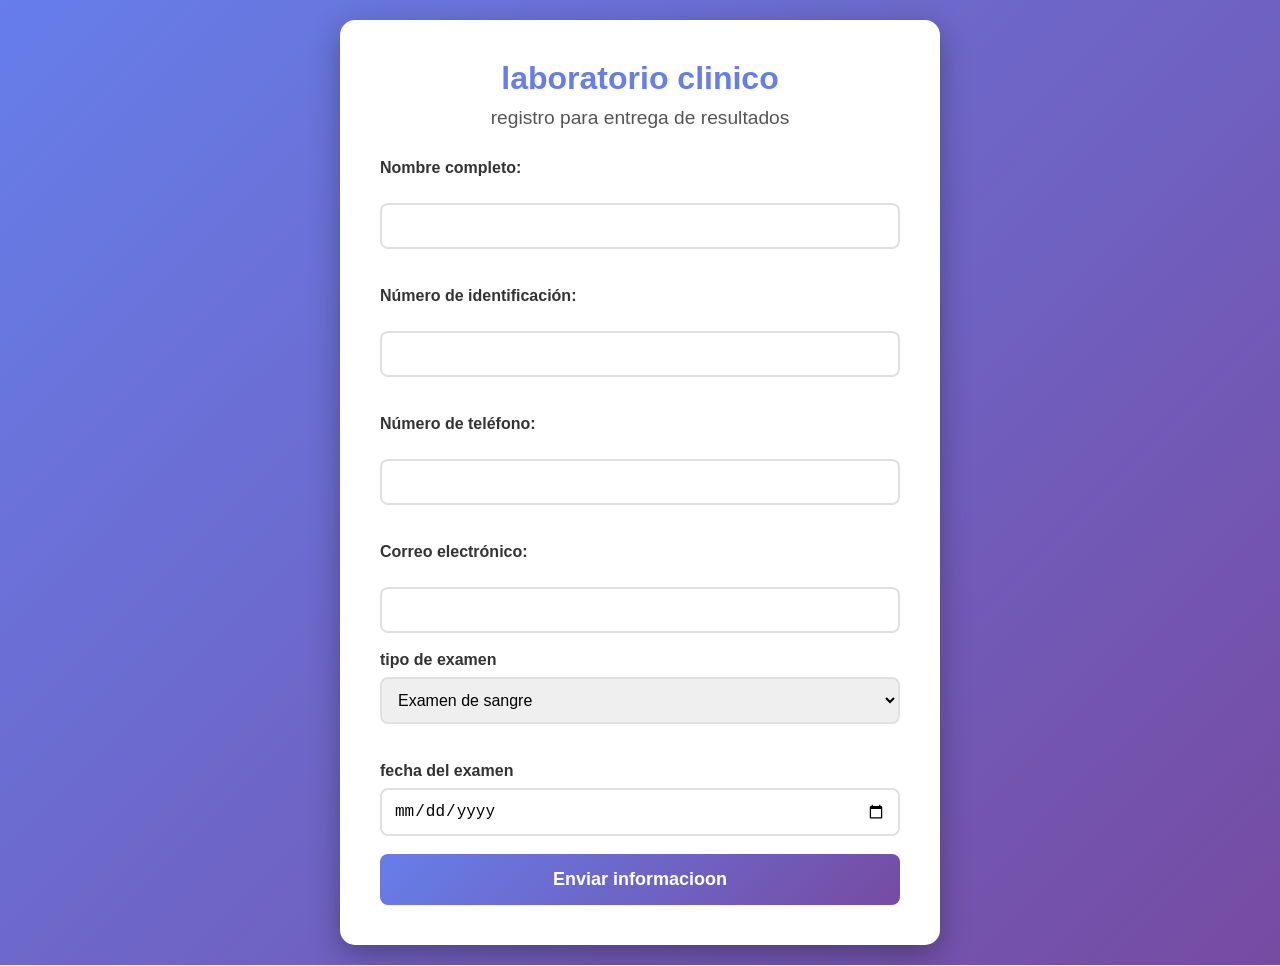
<file: laboratorio clinico/index.html>
<!DOCTYPE html>
<html lang="en">
<head>
    <meta charset="UTF-8">
    <meta name="viewport" content="width=device-width, initial-scale=1.0">
    <link rel="stylesheet" href="styles.css">

    <title>Document</title>
</head>
<body>
    <div class="formulario">
        <h1>laboratorio clinico</h1>
        <h2>registro para entrega de resultados</h2>
        <div>
            <form id="formulariopaciente" action="resultados.html" method="get">
                <div class="form-group">
                    <label for="nombre">Nombre completo:</label><br>
                    <input type="text" id="nombre" name="nombre" required><br><br>
                </div>
                <div class="form-group">
                    <label for="identificacion">Número de identificación:</label><br>
                    <input type="text" id="identificacion" name="identificacion"><br><br>
                </div>
                <div class="form-group">
                    <label for="telefono">Número de teléfono:</label><br>
                    <input type="tel" id="telefono" name="telefono"><br><br>
                </div class="form-group">
                <div>
                    <label for="email">Correo electrónico:</label><br>
                    <input type="email" id="email" name="email"><br><br>
                </div>
                <div class="form-group">
                    <label for="tipoexamen">tipo de examen</label>
                    <select id="tipoexamen" name="tipoexamen">
                        <option value="sangre">Examen de sangre</option>
                        <option value="orina">Examen de orina</option>
                        <option value="heces">Examen de heces</option>
                        <option value="hemograma">hemograma</option>
                        <option value="covid">COVID-19</option>
                    </select><br><br>
                </div>
                <div>
                    <label for="fechaexamen">fecha del examen</label>
                    <input type="date" id="fechaexamen" name="fechaexamen"><br><br>
                </div>
                <button type="submit">Enviar informacioon</button>
            </form>
        </div>
    </div>
    <script src="./scrip.js"></script>
</body>
</html>
</file>
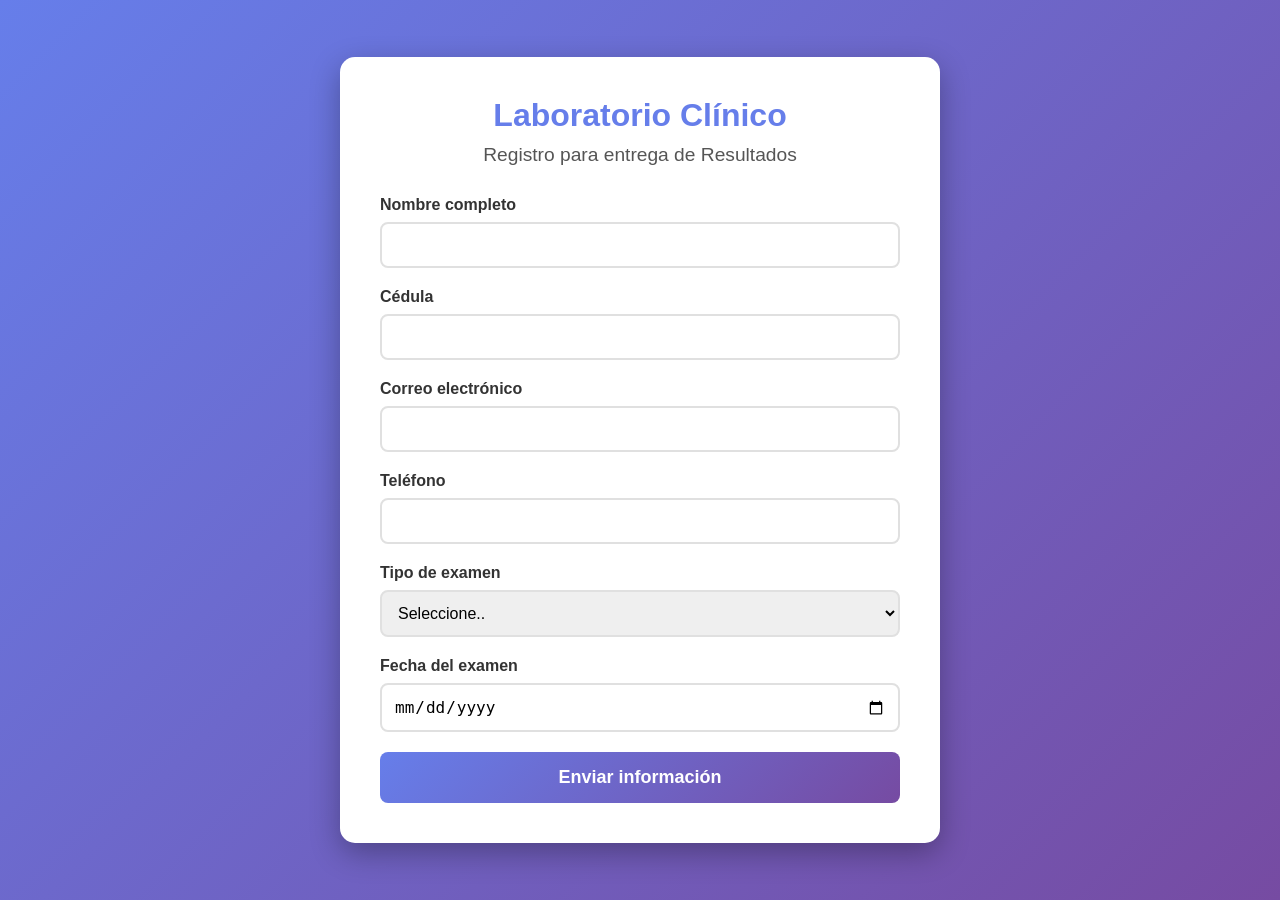
<file: Laboratorio Clinico/Laboratorio Clinico/index.html>
<!DOCTYPE html>
<html lang="en">
<head>
    <meta charset="UTF-8">
    <meta name="viewport" content="width=device-width, initial-scale=1.0">
    <title>Document</title>
    <link rel="stylesheet" href="styles.css">
</head>
<body>
    <div class="container">
        <h1> Laboratorio Clínico </h1>
        <h2> Registro para entrega de Resultados</h2>

        <form id="formularioPaciente" action="resultados.html" method="GET">
            <div class="form-group">
                <label for="nombre">Nombre completo</label>
                <input type="text" id="nombre" name="nombre" required>
            </div>
            <div class="form-group">
                <label for="cedula">Cédula</label>
                <input type="text" id="cedula" name="cedula" required>
            </div>
            <div class="form-group">
                <label for="email">Correo electrónico</label>
                <input type="email" id="email" name="email" required>
            </div>
            <div class="form-group">
                <label for="telefono">Teléfono</label>
                <input type="tel" id="telefono" name="telefono" required>
            </div>
            <div class="form-group">
                <label for="tipoExamen">Tipo de examen</label>
                <select name="tipoExamen" id="tipoExamen" required>
                    <option value="">Seleccione..</option>
                    <option value="Hemograma">Hemograma</option>
                    <option value="Clucosa">Glucosa</option>
                    <option value="Colesterol">Colesterol</option>
                    <option value="Orina">Orina</option>
                    <option value="Covid">Prueba covid</option>
                </select>
            </div>
            <div class="form-group">
                <label for="fechaExamen">Fecha del examen</label>
                <input type="date" id="fechaExamen" name="fechaExamen" required>
            </div>
            <button type="submit">Enviar información</button>
        </form>
    </div>
    <script src="./script.js"></script>
</body>
</html>
</file>
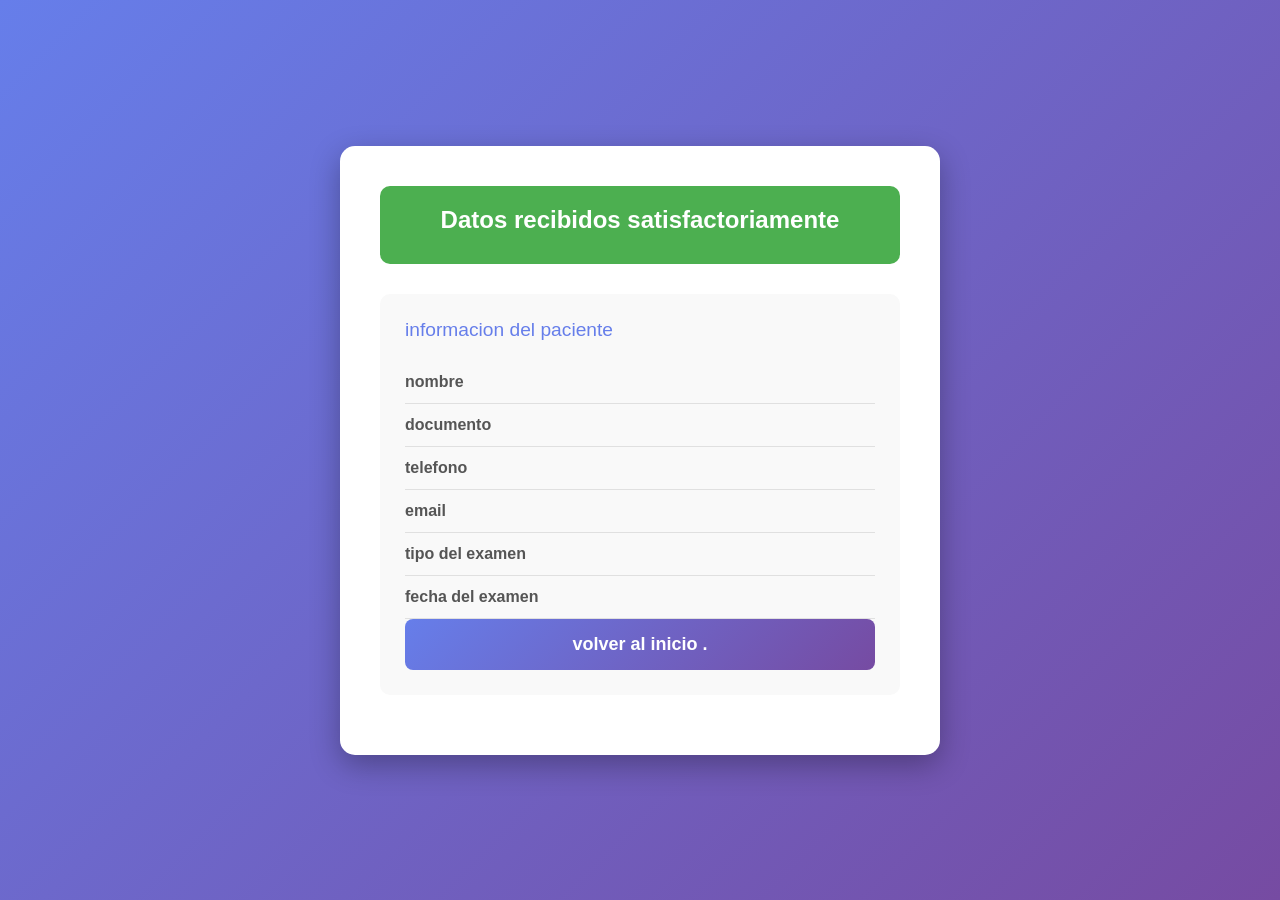
<file: laboratorio clinico/resultados.html>
<!DOCTYPE html>
<html lang="en">
<head>
    <meta charset="UTF-8">
    <meta name="viewport" content="width=device-width, initial-scale=1.0">
    <link rel="stylesheet" href="styles.css">
    <title>Document</title>
</head>
<body>
    <div class="container">

        <div class="success-message">
            <h1>Datos recibidos satisfactoriamente</h1>
        </div>

        <div class="datos-container">
            <h2>informacion del paciente</h2>

        <div class="dato-item">
            <span class="dato-label">nombre</span>
            <span class="dato-valor" id="mostrarnombre"></span>
        </div>

        <div class="dato-item">
            <span class="dato-label">documento</span>
            <span class="dato-valor" id="mostraridentificacion"></span>
        </div>
    
        <div class="dato-item">
            <span class="dato-label">telefono</span>
            <span class="dato-valor" id="mostrartelefono"></span>
        </div>
        
        <div class="dato-item">
            <span class="dato-label">email</span>
            <span class="dato-valor" id="mostraremail"></span>
        </div>

        <div class="dato-item">
            <span class="dato-label">tipo del examen</span>
            <span class="dato-valor" id="mostrartipoexamen"></span>
        </div>

        <div class="dato-item">
            <span class="dato-label">fecha del examen</span>
            <span class="dato-valor" id="mostrarfechaexamen"></span>
        </div>

        <button onclick="volveralfolmulario();">volver al inicio
            .
        </button>
    </div>
    <script src="resultados.js"></script>
</body>
</html>
</file>
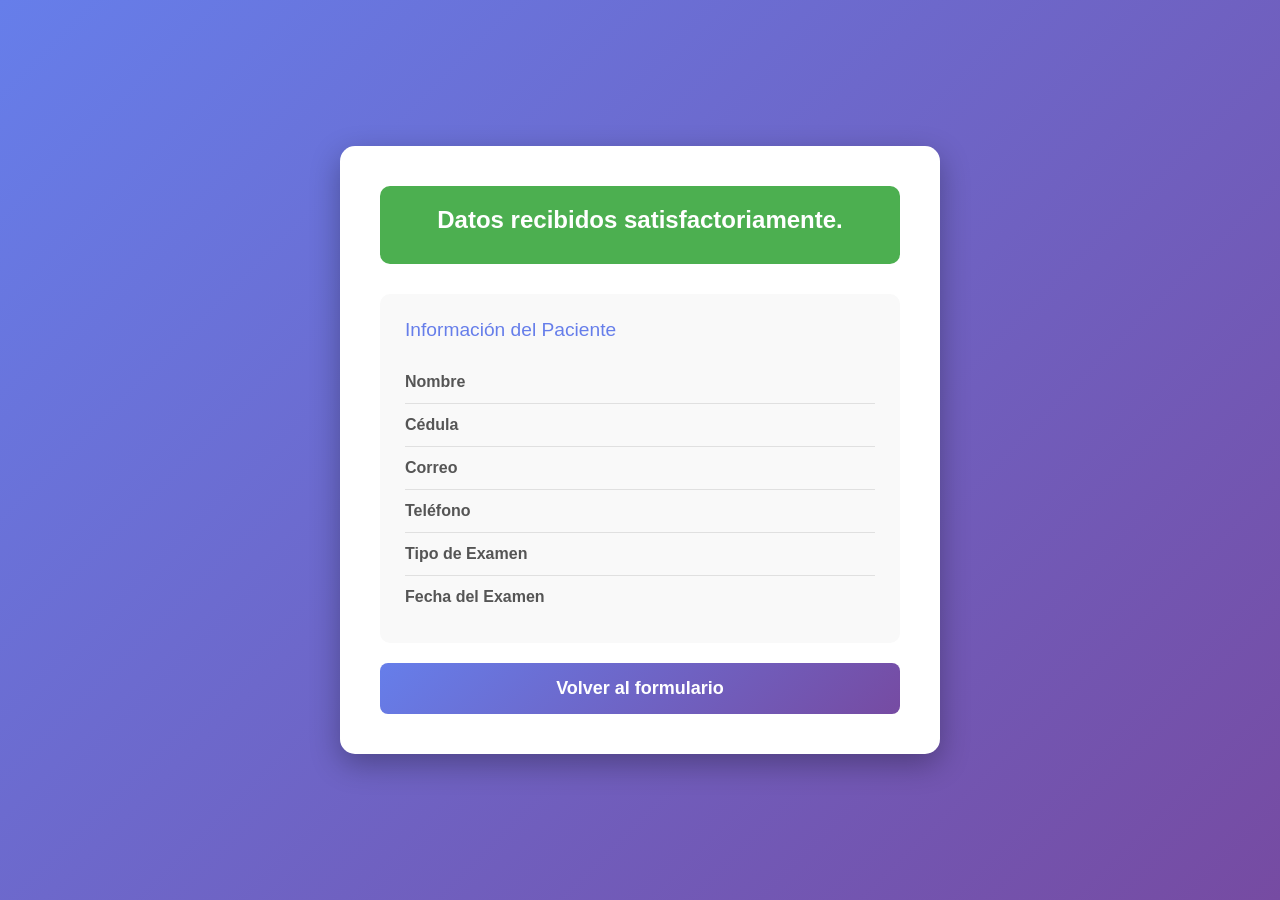
<file: Laboratorio Clinico/Laboratorio Clinico/resultados.html>
<!DOCTYPE html>
<html lang="en">
<head>
    <meta charset="UTF-8">
    <meta name="viewport" content="width=device-width, initial-scale=1.0">
    <title>Document</title>
    <link rel="stylesheet" href="styles.css">
</head>
<body>
    <div class="container">

        <div class="success-message">
            <h1>Datos recibidos satisfactoriamente.</h1>
        </div>
        <div class="datos-container">
            <h2>Información del Paciente</h2>

            <div class="dato-item">
                <span class="dato-label">Nombre</span>
                <span class="dato-valor" id="mostrarNombre"></span>
            </div>

            <div class="dato-item">
                <span class="dato-label">Cédula</span>
                <span class="dato-valor" id="mostrarCedula"></span>
            </div>

            <div class="dato-item">
                <span class="dato-label">Correo</span>
                <span class="dato-valor" id="mostrarEmail"></span>
            </div>

            <div class="dato-item">
                <span class="dato-label">Teléfono</span>
                <span class="dato-valor" id="mostrarTelefono"></span>
            </div>

            <div class="dato-item">
                <span class="dato-label">Tipo de Examen</span>
                <span class="dato-valor" id="mostrarTipoExamen"></span>
            </div>

            <div class="dato-item">
                <span class="dato-label">Fecha del Examen</span>
                <span class="dato-valor" id="mostrarFechaExamen"></span>
            </div>
        </div>
        <button onclick="volveralFormulario();">Volver al formulario</button>
    </div>
    <script src="resultados.js">   </script>
</body>
</html>
</file>
<file: laboratorio clinico/styles.css>
* {
    margin: 0;
    padding: 0;
    box-sizing: border-box;
}

body {
    font-family: 'Segoe UI', Tahoma, Geneva, Verdana, sans-serif;
    background: linear-gradient(135deg, #667eea 0%, #764ba2 100%);
    min-height: 100vh;
    display: flex;
    justify-content: center;
    align-items: center;
    padding: 20px;
}

.container {
    background: white;
    padding: 40px;
    border-radius: 15px;
    box-shadow: 0 10px 30px rgba(0, 0, 0, 0.3);
    max-width: 600px;
    width: 100%;
}

h1 {
    color: #667eea;
    text-align: center;
    margin-bottom: 10px;
    font-size: 2em;
}

h2 {
    color: #555;
    text-align: center;
    margin-bottom: 30px;
    font-size: 1.2em;
    font-weight: normal;
}

.form-group {
    margin-bottom: 20px;
}

label {
    display: block;
    margin-bottom: 8px;
    color: #333;
    font-weight: 600;
}

input[type="text"],
input[type="email"],
input[type="tel"],
input[type="date"],
select {
    width: 100%;
    padding: 12px;
    border: 2px solid #e0e0e0;
    border-radius: 8px;
    font-size: 16px;
    transition: border-color 0.3s;
}

input:focus,
select:focus {
    outline: none;
    border-color: #667eea;
}

button {
    width: 100%;
    padding: 15px;
    background: linear-gradient(135deg, #667eea 0%, #764ba2 100%);
    color: white;
    border: none;
    border-radius: 8px;
    font-size: 18px;
    font-weight: 600;
    cursor: pointer;
    transition: transform 0.2s, box-shadow 0.2s;
}

button:hover {
    transform: translateY(-2px);
    box-shadow: 0 5px 15px rgba(102, 126, 234, 0.4);
}

button:active {
    transform: translateY(0);
}

.success-message {
    background: #4caf50;
    color: white;
    padding: 20px;
    border-radius: 10px;
    text-align: center;
    margin-bottom: 30px;
}

.success-message h1 {
    color: white;
    font-size: 1.5em;
}

.datos-container {
    background: #f9f9f9;
    padding: 25px;
    border-radius: 10px;
    margin-bottom: 20px;
}

.datos-container h2 {
    color: #667eea;
    margin-bottom: 20px;
    text-align: left;
}

.dato-item {
    display: flex;
    padding: 12px 0;
    border-bottom: 1px solid #e0e0e0;
}

.dato-item:last-child {
    border-bottom: none;
}

.dato-label {
    font-weight: 600;
    color: #555;
    min-width: 150px;
}

.dato-valor {
    color: #333;
    flex: 1;
}

@media (max-width: 600px) {
    .container {
        padding: 20px;
    }
    
    h1 {
        font-size: 1.5em;
    }
    
    .dato-item {
        flex-direction: column;
    }
    
    .dato-label {
        margin-bottom: 5px;
    }
}

.formulario {
    background: white;
    padding: 40px;
    border-radius: 15px;
    box-shadow: 0 10px 30px rgba(0, 0, 0, 0.3);
    max-width: 600px;
    width: 100%;
}
</file>
<file: Laboratorio Clinico/Laboratorio Clinico/styles.css>
* {
    margin: 0;
    padding: 0;
    box-sizing: border-box;
}

body {
    font-family: 'Segoe UI', Tahoma, Geneva, Verdana, sans-serif;
    background: linear-gradient(135deg, #667eea 0%, #764ba2 100%);
    min-height: 100vh;
    display: flex;
    justify-content: center;
    align-items: center;
    padding: 20px;
}

.container {
    background: white;
    padding: 40px;
    border-radius: 15px;
    box-shadow: 0 10px 30px rgba(0, 0, 0, 0.3);
    max-width: 600px;
    width: 100%;
}

h1 {
    color: #667eea;
    text-align: center;
    margin-bottom: 10px;
    font-size: 2em;
}

h2 {
    color: #555;
    text-align: center;
    margin-bottom: 30px;
    font-size: 1.2em;
    font-weight: normal;
}

.form-group {
    margin-bottom: 20px;
}

label {
    display: block;
    margin-bottom: 8px;
    color: #333;
    font-weight: 600;
}

input[type="text"],
input[type="email"],
input[type="tel"],
input[type="date"],
select {
    width: 100%;
    padding: 12px;
    border: 2px solid #e0e0e0;
    border-radius: 8px;
    font-size: 16px;
    transition: border-color 0.3s;
}

input:focus,
select:focus {
    outline: none;
    border-color: #667eea;
}

button {
    width: 100%;
    padding: 15px;
    background: linear-gradient(135deg, #667eea 0%, #764ba2 100%);
    color: white;
    border: none;
    border-radius: 8px;
    font-size: 18px;
    font-weight: 600;
    cursor: pointer;
    transition: transform 0.2s, box-shadow 0.2s;
}

button:hover {
    transform: translateY(-2px);
    box-shadow: 0 5px 15px rgba(102, 126, 234, 0.4);
}

button:active {
    transform: translateY(0);
}

.success-message {
    background: #4caf50;
    color: white;
    padding: 20px;
    border-radius: 10px;
    text-align: center;
    margin-bottom: 30px;
}

.success-message h1 {
    color: white;
    font-size: 1.5em;
}

.datos-container {
    background: #f9f9f9;
    padding: 25px;
    border-radius: 10px;
    margin-bottom: 20px;
}

.datos-container h2 {
    color: #667eea;
    margin-bottom: 20px;
    text-align: left;
}

.dato-item {
    display: flex;
    padding: 12px 0;
    border-bottom: 1px solid #e0e0e0;
}

.dato-item:last-child {
    border-bottom: none;
}

.dato-label {
    font-weight: 600;
    color: #555;
    min-width: 150px;
}

.dato-valor {
    color: #333;
    flex: 1;
}

@media (max-width: 600px) {
    .container {
        padding: 20px;
    }
    
    h1 {
        font-size: 1.5em;
    }
    
    .dato-item {
        flex-direction: column;
    }
    
    .dato-label {
        margin-bottom: 5px;
    }
}
</file>
